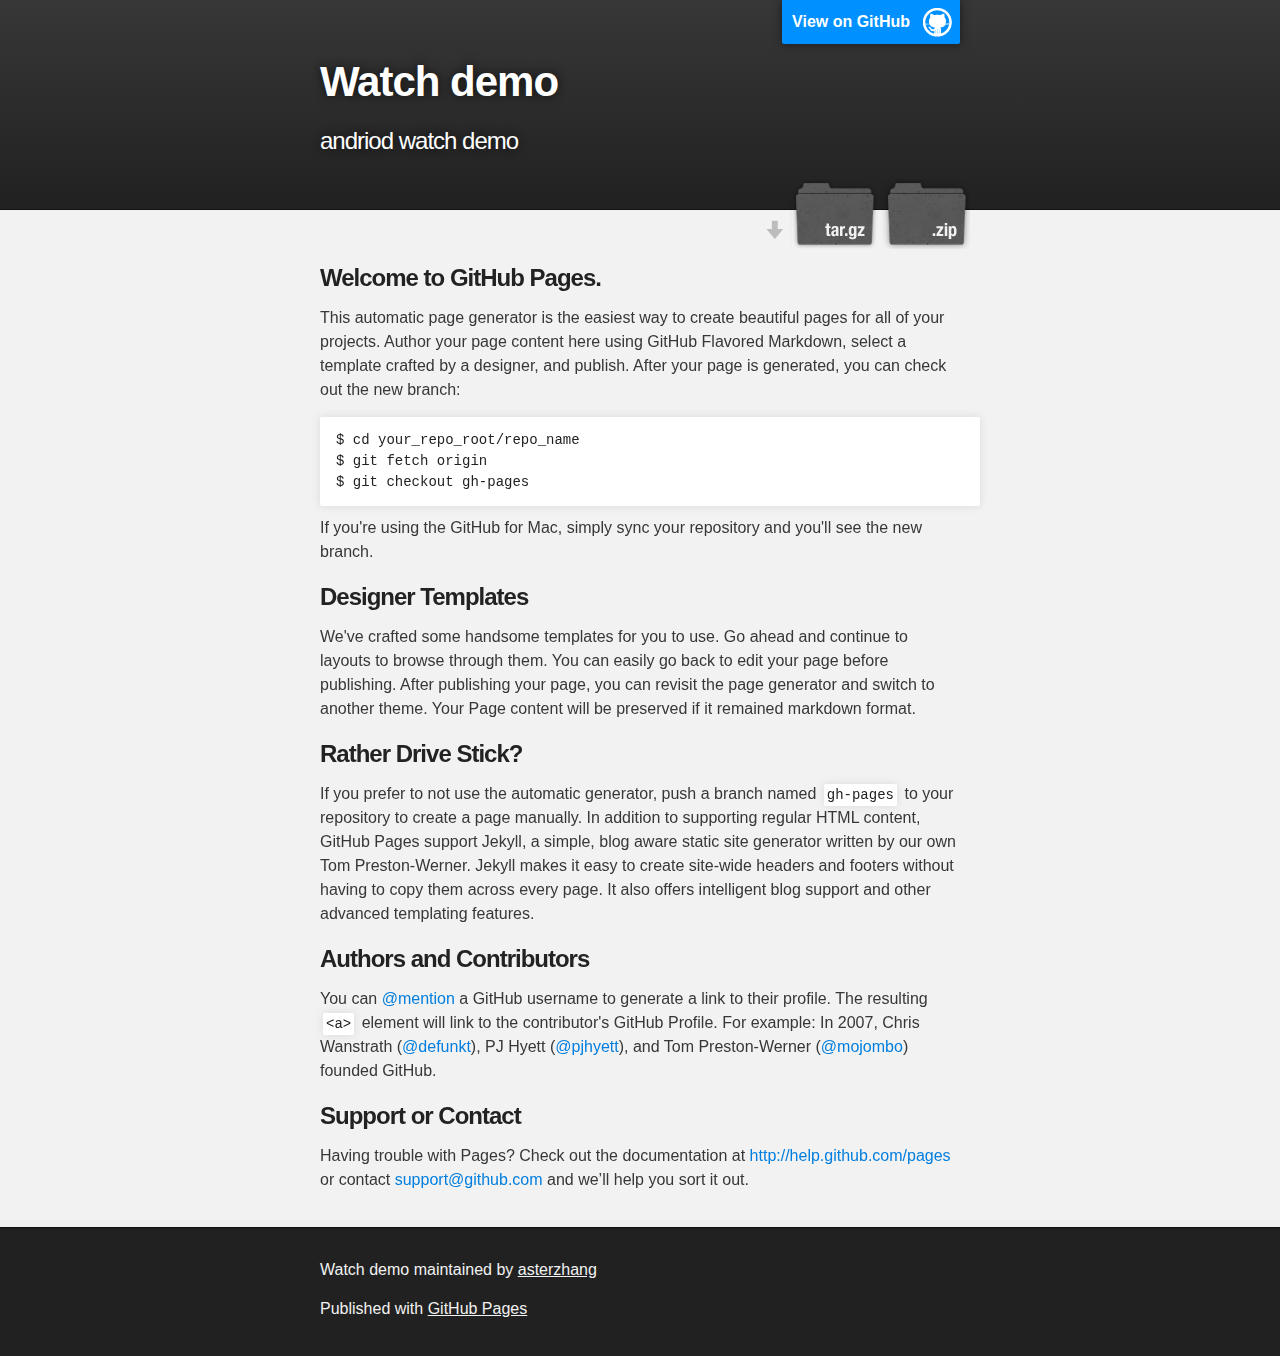
<file: index.html>
<!DOCTYPE html>
<html>

  <head>
    <meta charset='utf-8' />
    <meta http-equiv="X-UA-Compatible" content="chrome=1" />
    <meta name="description" content="Watch demo : andriod watch demo" />

    <link rel="stylesheet" type="text/css" media="screen" href="stylesheets/stylesheet.css">

    <title>Watch demo</title>
  </head>

  <body>

    <!-- HEADER -->
    <div id="header_wrap" class="outer">
        <header class="inner">
          <a id="forkme_banner" href="https://github.com/asterzhang/watch_demo">View on GitHub</a>

          <h1 id="project_title">Watch demo</h1>
          <h2 id="project_tagline">andriod watch demo</h2>

            <section id="downloads">
              <a class="zip_download_link" href="https://github.com/asterzhang/watch_demo/zipball/master">Download this project as a .zip file</a>
              <a class="tar_download_link" href="https://github.com/asterzhang/watch_demo/tarball/master">Download this project as a tar.gz file</a>
            </section>
        </header>
    </div>

    <!-- MAIN CONTENT -->
    <div id="main_content_wrap" class="outer">
      <section id="main_content" class="inner">
        <h3>
<a name="welcome-to-github-pages" class="anchor" href="#welcome-to-github-pages"><span class="octicon octicon-link"></span></a>Welcome to GitHub Pages.</h3>

<p>This automatic page generator is the easiest way to create beautiful pages for all of your projects. Author your page content here using GitHub Flavored Markdown, select a template crafted by a designer, and publish. After your page is generated, you can check out the new branch:</p>

<pre><code>$ cd your_repo_root/repo_name
$ git fetch origin
$ git checkout gh-pages
</code></pre>

<p>If you're using the GitHub for Mac, simply sync your repository and you'll see the new branch.</p>

<h3>
<a name="designer-templates" class="anchor" href="#designer-templates"><span class="octicon octicon-link"></span></a>Designer Templates</h3>

<p>We've crafted some handsome templates for you to use. Go ahead and continue to layouts to browse through them. You can easily go back to edit your page before publishing. After publishing your page, you can revisit the page generator and switch to another theme. Your Page content will be preserved if it remained markdown format.</p>

<h3>
<a name="rather-drive-stick" class="anchor" href="#rather-drive-stick"><span class="octicon octicon-link"></span></a>Rather Drive Stick?</h3>

<p>If you prefer to not use the automatic generator, push a branch named <code>gh-pages</code> to your repository to create a page manually. In addition to supporting regular HTML content, GitHub Pages support Jekyll, a simple, blog aware static site generator written by our own Tom Preston-Werner. Jekyll makes it easy to create site-wide headers and footers without having to copy them across every page. It also offers intelligent blog support and other advanced templating features.</p>

<h3>
<a name="authors-and-contributors" class="anchor" href="#authors-and-contributors"><span class="octicon octicon-link"></span></a>Authors and Contributors</h3>

<p>You can <a href="https://github.com/blog/821" class="user-mention">@mention</a> a GitHub username to generate a link to their profile. The resulting <code>&lt;a&gt;</code> element will link to the contributor's GitHub Profile. For example: In 2007, Chris Wanstrath (<a href="https://github.com/defunkt" class="user-mention">@defunkt</a>), PJ Hyett (<a href="https://github.com/pjhyett" class="user-mention">@pjhyett</a>), and Tom Preston-Werner (<a href="https://github.com/mojombo" class="user-mention">@mojombo</a>) founded GitHub.</p>

<h3>
<a name="support-or-contact" class="anchor" href="#support-or-contact"><span class="octicon octicon-link"></span></a>Support or Contact</h3>

<p>Having trouble with Pages? Check out the documentation at <a href="http://help.github.com/pages">http://help.github.com/pages</a> or contact <a href="mailto:support@github.com">support@github.com</a> and we’ll help you sort it out.</p>
      </section>
    </div>

    <!-- FOOTER  -->
    <div id="footer_wrap" class="outer">
      <footer class="inner">
        <p class="copyright">Watch demo maintained by <a href="https://github.com/asterzhang">asterzhang</a></p>
        <p>Published with <a href="http://pages.github.com">GitHub Pages</a></p>
      </footer>
    </div>

    

  </body>
</html>
</file>
<file: stylesheets/stylesheet.css>
/*******************************************************************************
Slate Theme for GitHub Pages
by Jason Costello, @jsncostello
*******************************************************************************/

@import url(pygment_trac.css);

/*******************************************************************************
MeyerWeb Reset
*******************************************************************************/

html, body, div, span, applet, object, iframe,
h1, h2, h3, h4, h5, h6, p, blockquote, pre,
a, abbr, acronym, address, big, cite, code,
del, dfn, em, img, ins, kbd, q, s, samp,
small, strike, strong, sub, sup, tt, var,
b, u, i, center,
dl, dt, dd, ol, ul, li,
fieldset, form, label, legend,
table, caption, tbody, tfoot, thead, tr, th, td,
article, aside, canvas, details, embed,
figure, figcaption, footer, header, hgroup,
menu, nav, output, ruby, section, summary,
time, mark, audio, video {
  margin: 0;
  padding: 0;
  border: 0;
  font: inherit;
  vertical-align: baseline;
}

/* HTML5 display-role reset for older browsers */
article, aside, details, figcaption, figure,
footer, header, hgroup, menu, nav, section {
  display: block;
}

ol, ul {
  list-style: none;
}

table {
  border-collapse: collapse;
  border-spacing: 0;
}

/*******************************************************************************
Theme Styles
*******************************************************************************/

body {
  box-sizing: border-box;
  color:#373737;
  background: #212121;
  font-size: 16px;
  font-family: 'Myriad Pro', Calibri, Helvetica, Arial, sans-serif;
  line-height: 1.5;
  -webkit-font-smoothing: antialiased;
}

h1, h2, h3, h4, h5, h6 {
  margin: 10px 0;
  font-weight: 700;
  color:#222222;
  font-family: 'Lucida Grande', 'Calibri', Helvetica, Arial, sans-serif;
  letter-spacing: -1px;
}

h1 {
  font-size: 36px;
  font-weight: 700;
}

h2 {
  padding-bottom: 10px;
  font-size: 32px;
  background: url('../images/bg_hr.png') repeat-x bottom;
}

h3 {
  font-size: 24px;
}

h4 {
  font-size: 21px;
}

h5 {
  font-size: 18px;
}

h6 {
  font-size: 16px;
}

p {
  margin: 10px 0 15px 0;
}

footer p {
  color: #f2f2f2;
}

a {
  text-decoration: none;
  color: #007edf;
  text-shadow: none;

  transition: color 0.5s ease;
  transition: text-shadow 0.5s ease;
  -webkit-transition: color 0.5s ease;
  -webkit-transition: text-shadow 0.5s ease;
  -moz-transition: color 0.5s ease;
  -moz-transition: text-shadow 0.5s ease;
  -o-transition: color 0.5s ease;
  -o-transition: text-shadow 0.5s ease;
  -ms-transition: color 0.5s ease;
  -ms-transition: text-shadow 0.5s ease;
}

a:hover, a:focus {text-decoration: underline;}

footer a {
  color: #F2F2F2;
  text-decoration: underline;
}

em {
  font-style: italic;
}

strong {
  font-weight: bold;
}

img {
  position: relative;
  margin: 0 auto;
  max-width: 739px;
  padding: 5px;
  margin: 10px 0 10px 0;
  border: 1px solid #ebebeb;

  box-shadow: 0 0 5px #ebebeb;
  -webkit-box-shadow: 0 0 5px #ebebeb;
  -moz-box-shadow: 0 0 5px #ebebeb;
  -o-box-shadow: 0 0 5px #ebebeb;
  -ms-box-shadow: 0 0 5px #ebebeb;
}

p img {
  display: inline;
  margin: 0;
  padding: 0;
  vertical-align: middle;
  text-align: center;
  border: none;
}

pre, code {
  width: 100%;
  color: #222;
  background-color: #fff;

  font-family: Monaco, "Bitstream Vera Sans Mono", "Lucida Console", Terminal, monospace;
  font-size: 14px;

  border-radius: 2px;
  -moz-border-radius: 2px;
  -webkit-border-radius: 2px;
}

pre {
  width: 100%;
  padding: 10px;
  box-shadow: 0 0 10px rgba(0,0,0,.1);
  overflow: auto;
}

code {
  padding: 3px;
  margin: 0 3px;
  box-shadow: 0 0 10px rgba(0,0,0,.1);
}

pre code {
  display: block;
  box-shadow: none;
}

blockquote {
  color: #666;
  margin-bottom: 20px;
  padding: 0 0 0 20px;
  border-left: 3px solid #bbb;
}


ul, ol, dl {
  margin-bottom: 15px
}

ul {
  list-style: inside;
  padding-left: 20px;
}

ol {
  list-style: decimal inside;
  padding-left: 20px;
}

dl dt {
  font-weight: bold;
}

dl dd {
  padding-left: 20px;
  font-style: italic;
}

dl p {
  padding-left: 20px;
  font-style: italic;
}

hr {
  height: 1px;
  margin-bottom: 5px;
  border: none;
  background: url('../images/bg_hr.png') repeat-x center;
}

table {
  border: 1px solid #373737;
  margin-bottom: 20px;
  text-align: left;
 }

th {
  font-family: 'Lucida Grande', 'Helvetica Neue', Helvetica, Arial, sans-serif;
  padding: 10px;
  background: #373737;
  color: #fff;
 }

td {
  padding: 10px;
  border: 1px solid #373737;
 }

form {
  background: #f2f2f2;
  padding: 20px;
}

/*******************************************************************************
Full-Width Styles
*******************************************************************************/

.outer {
  width: 100%;
}

.inner {
  position: relative;
  max-width: 640px;
  padding: 20px 10px;
  margin: 0 auto;
}

#forkme_banner {
  display: block;
  position: absolute;
  top:0;
  right: 10px;
  z-index: 10;
  padding: 10px 50px 10px 10px;
  color: #fff;
  background: url('../images/blacktocat.png') #0090ff no-repeat 95% 50%;
  font-weight: 700;
  box-shadow: 0 0 10px rgba(0,0,0,.5);
  border-bottom-left-radius: 2px;
  border-bottom-right-radius: 2px;
}

#header_wrap {
  background: #212121;
  background: -moz-linear-gradient(top, #373737, #212121);
  background: -webkit-linear-gradient(top, #373737, #212121);
  background: -ms-linear-gradient(top, #373737, #212121);
  background: -o-linear-gradient(top, #373737, #212121);
  background: linear-gradient(top, #373737, #212121);
}

#header_wrap .inner {
  padding: 50px 10px 30px 10px;
}

#project_title {
  margin: 0;
  color: #fff;
  font-size: 42px;
  font-weight: 700;
  text-shadow: #111 0px 0px 10px;
}

#project_tagline {
  color: #fff;
  font-size: 24px;
  font-weight: 300;
  background: none;
  text-shadow: #111 0px 0px 10px;
}

#downloads {
  position: absolute;
  width: 210px;
  z-index: 10;
  bottom: -40px;
  right: 0;
  height: 70px;
  background: url('../images/icon_download.png') no-repeat 0% 90%;
}

.zip_download_link {
  display: block;
  float: right;
  width: 90px;
  height:70px;
  text-indent: -5000px;
  overflow: hidden;
  background: url(../images/sprite_download.png) no-repeat bottom left;
}

.tar_download_link {
  display: block;
  float: right;
  width: 90px;
  height:70px;
  text-indent: -5000px;
  overflow: hidden;
  background: url(../images/sprite_download.png) no-repeat bottom right;
  margin-left: 10px;
}

.zip_download_link:hover {
  background: url(../images/sprite_download.png) no-repeat top left;
}

.tar_download_link:hover {
  background: url(../images/sprite_download.png) no-repeat top right;
}

#main_content_wrap {
  background: #f2f2f2;
  border-top: 1px solid #111;
  border-bottom: 1px solid #111;
}

#main_content {
  padding-top: 40px;
}

#footer_wrap {
  background: #212121;
}



/*******************************************************************************
Small Device Styles
*******************************************************************************/

@media screen and (max-width: 480px) {
  body {
    font-size:14px;
  }

  #downloads {
    display: none;
  }

  .inner {
    min-width: 320px;
    max-width: 480px;
  }

  #project_title {
  font-size: 32px;
  }

  h1 {
    font-size: 28px;
  }

  h2 {
    font-size: 24px;
  }

  h3 {
    font-size: 21px;
  }

  h4 {
    font-size: 18px;
  }

  h5 {
    font-size: 14px;
  }

  h6 {
    font-size: 12px;
  }

  code, pre {
    min-width: 320px;
    max-width: 480px;
    font-size: 11px;
  }

}
</file>
